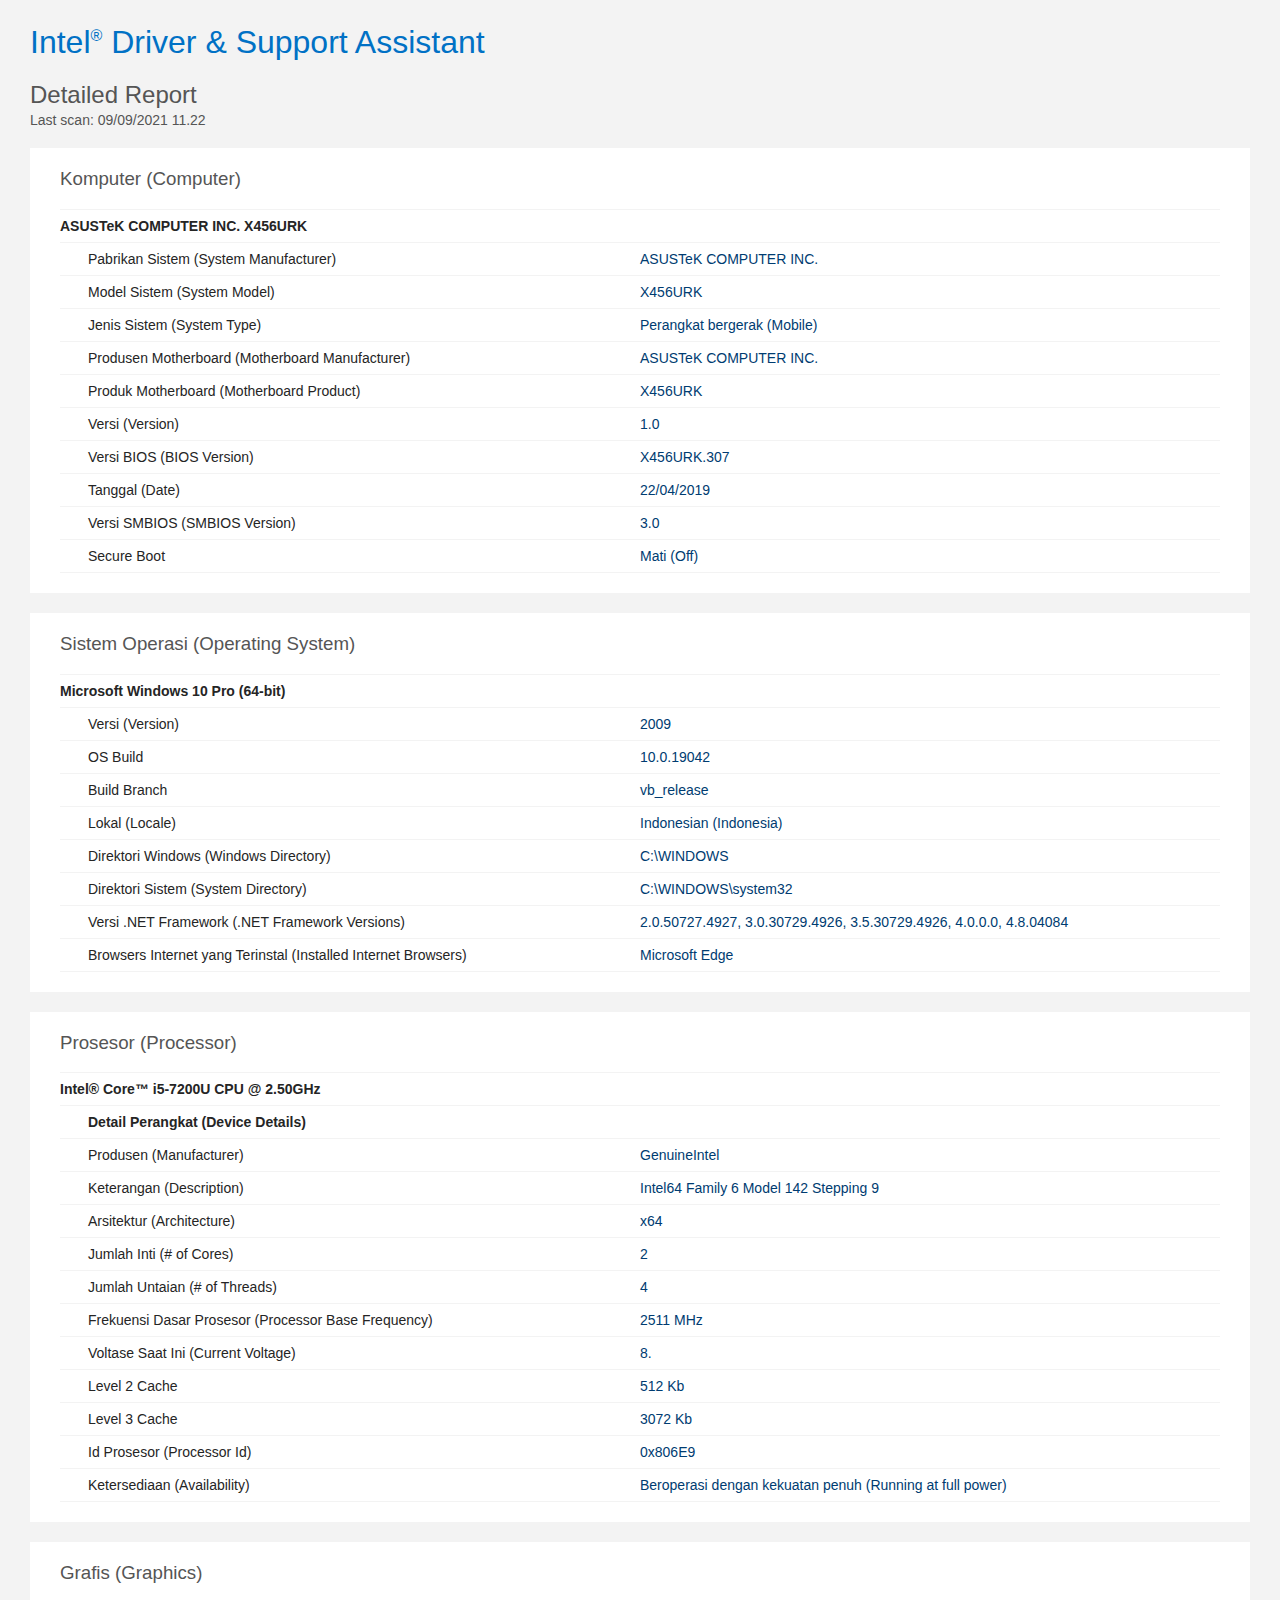
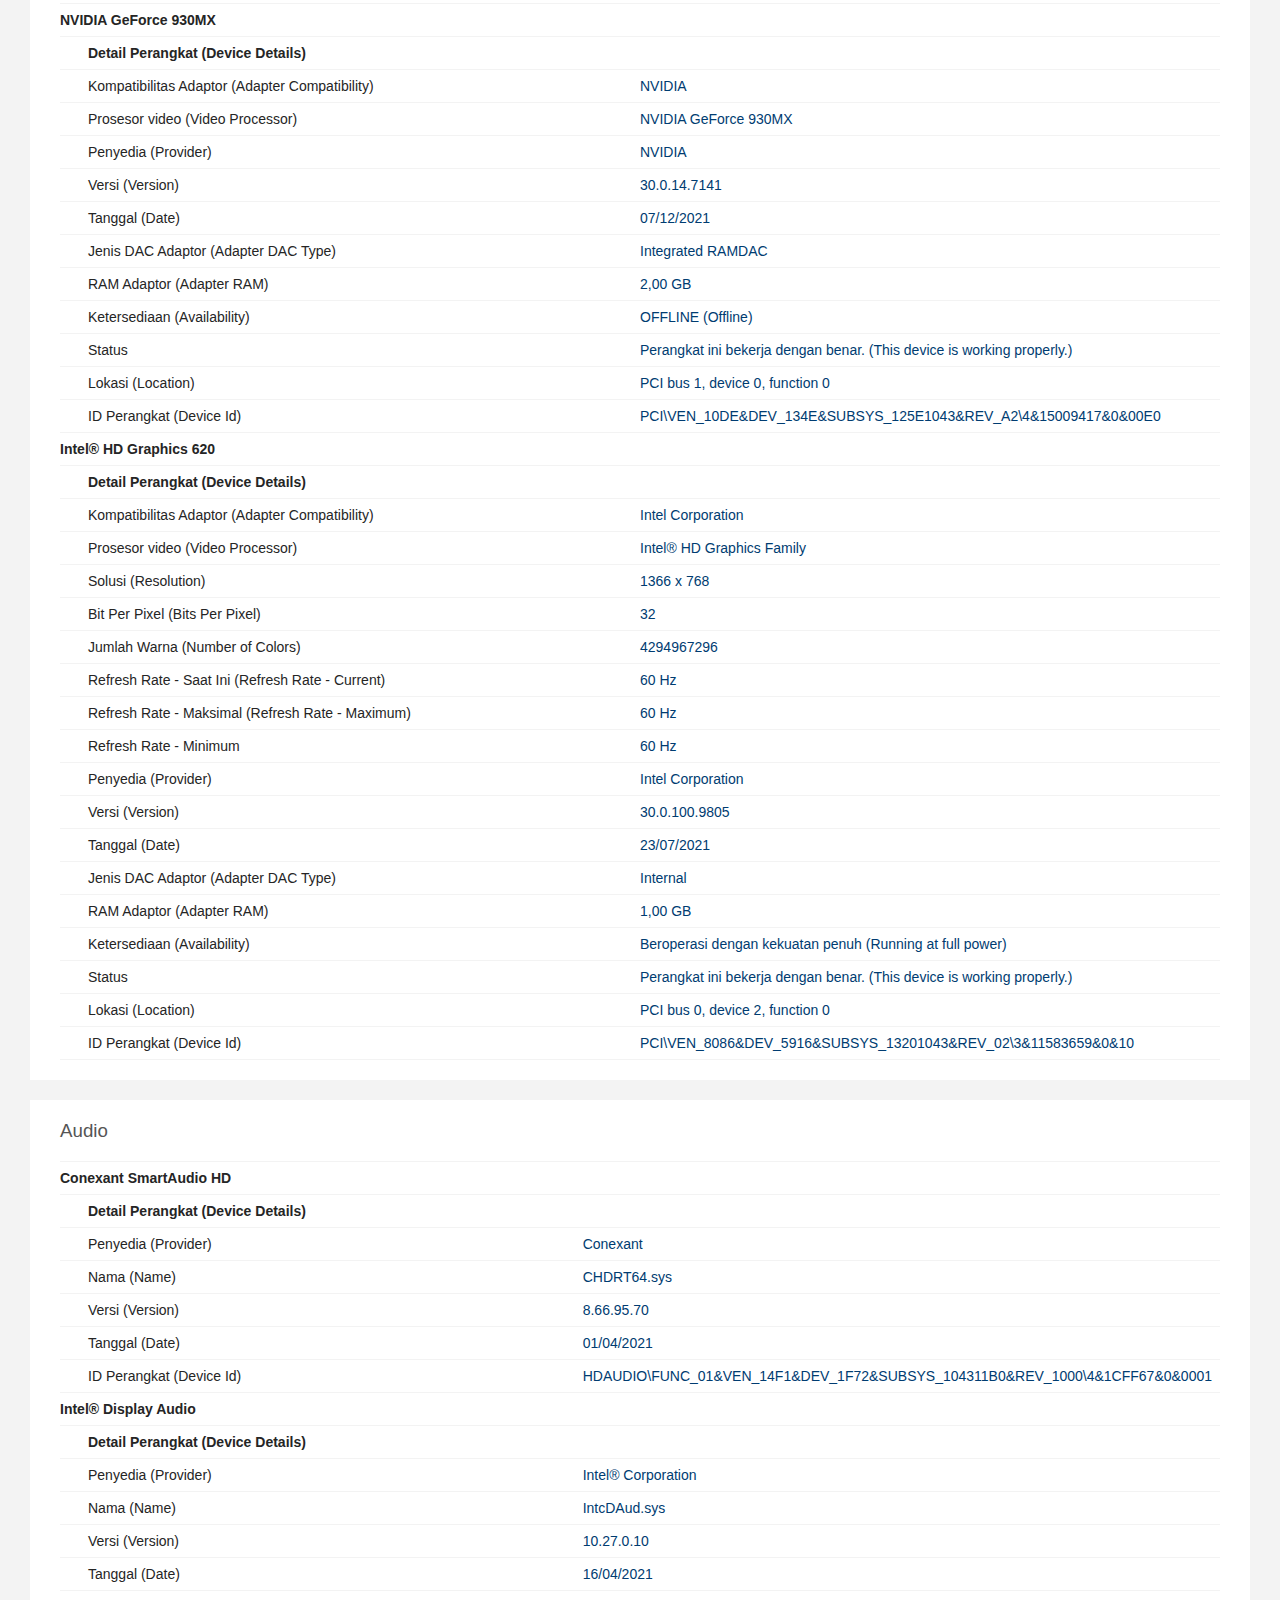
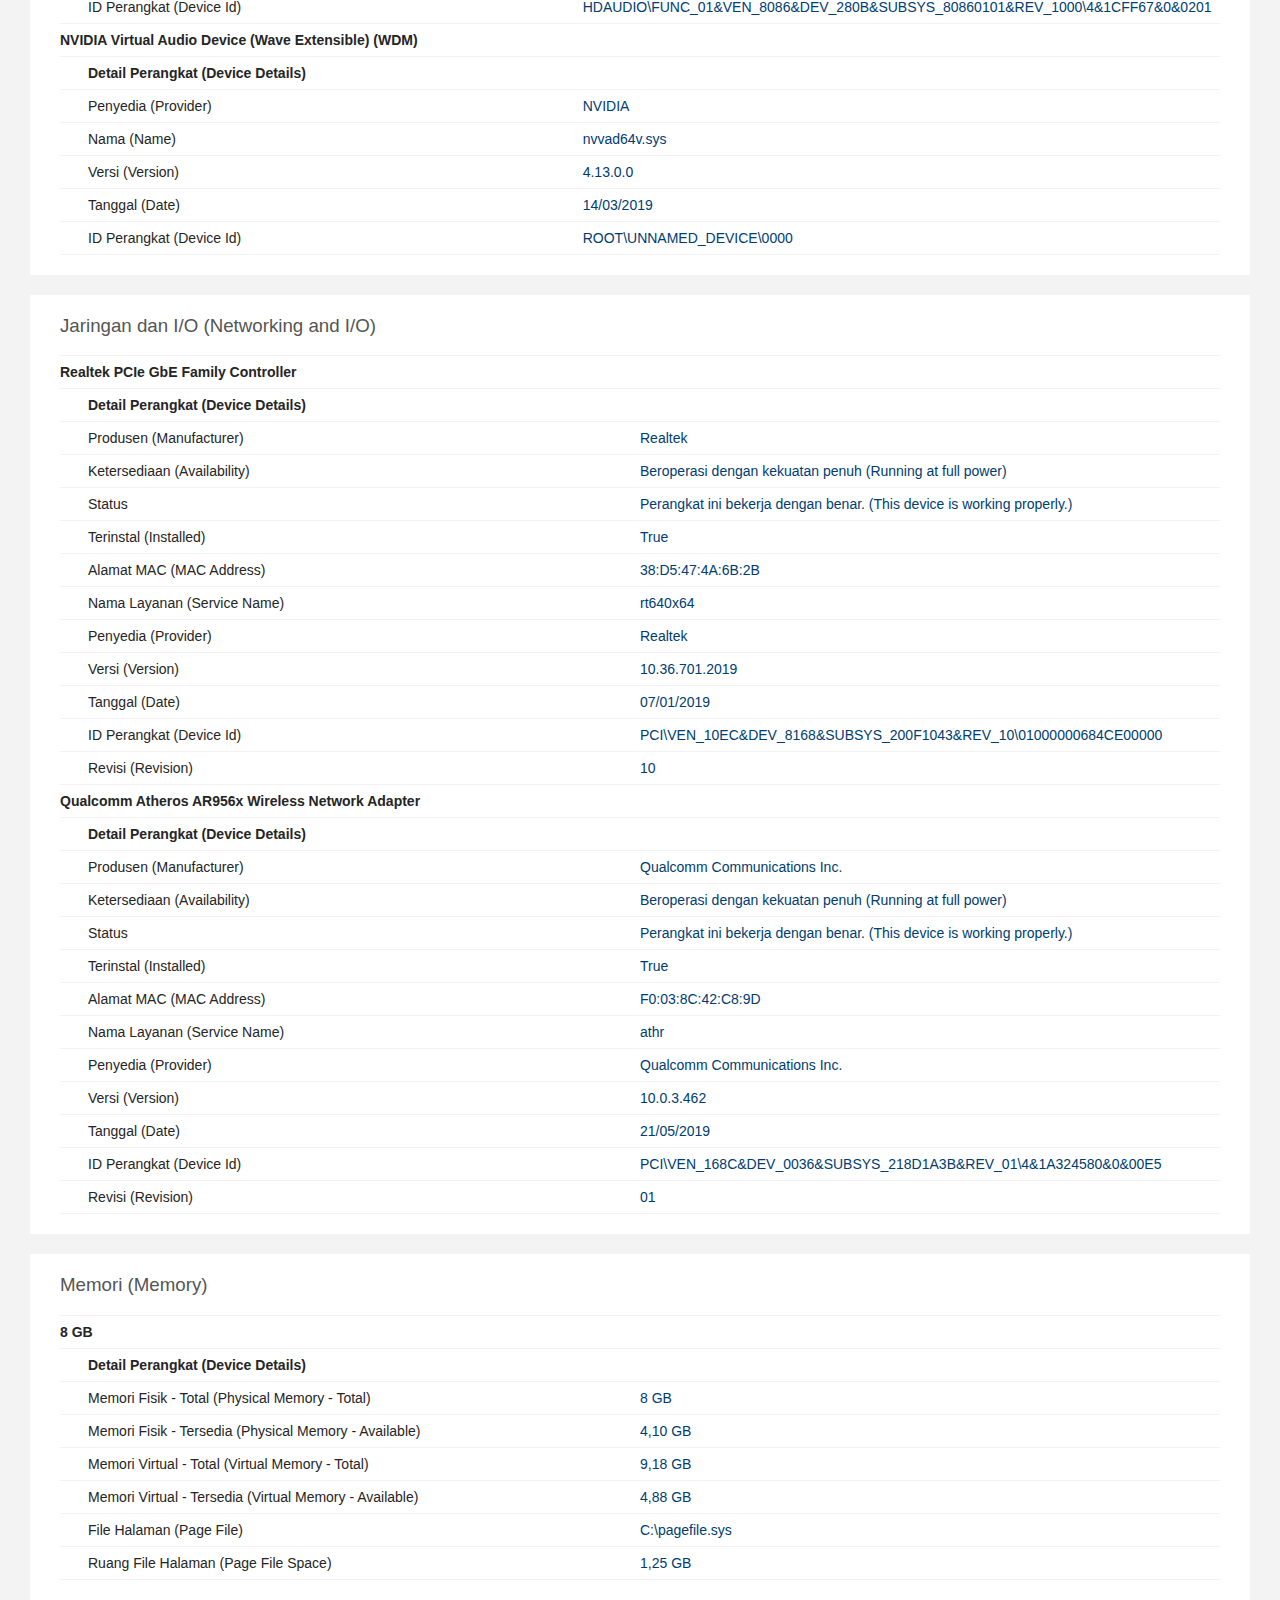
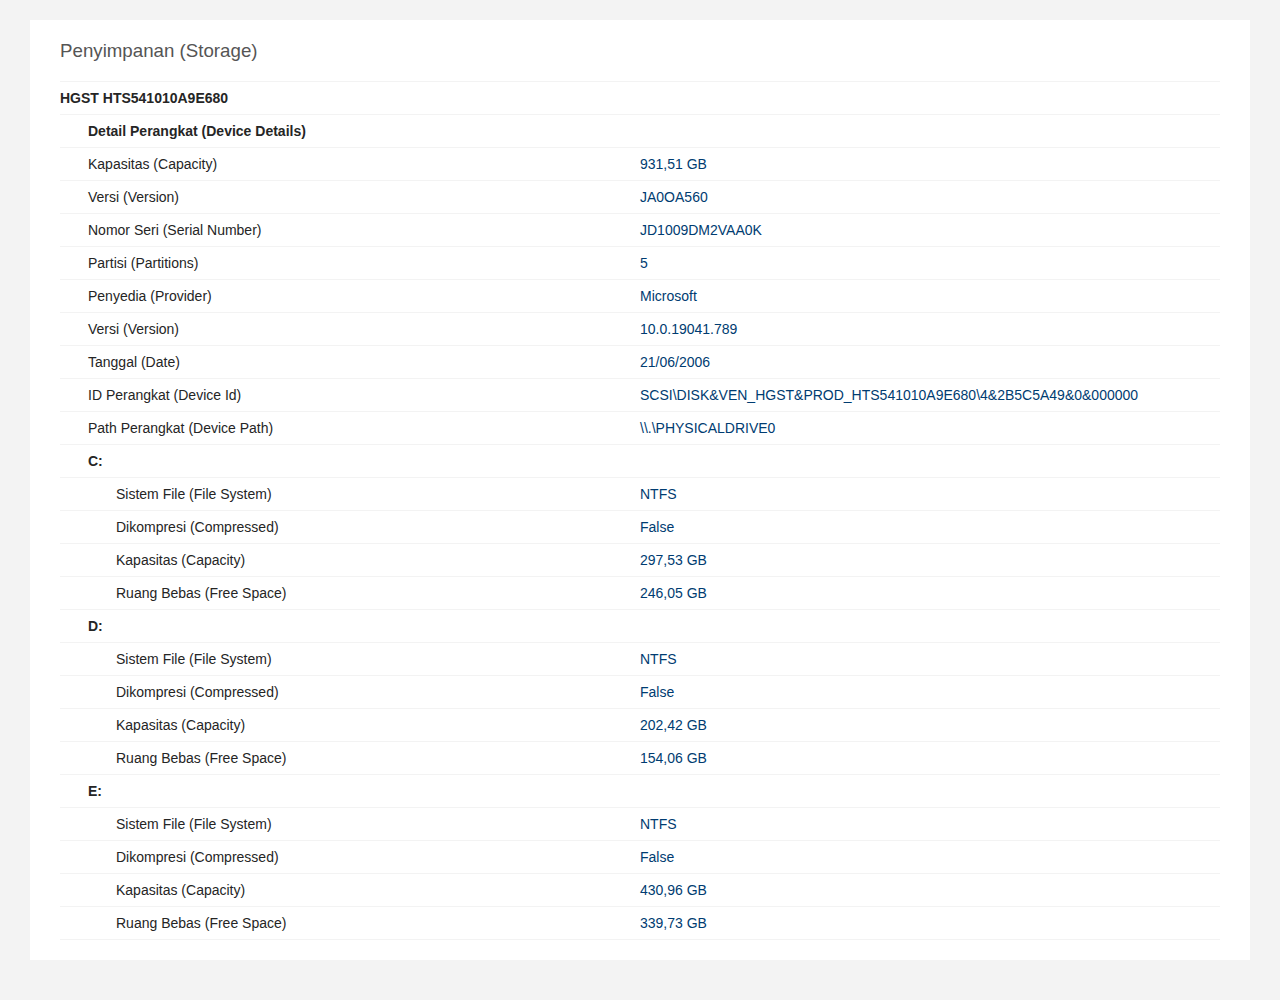
<file: report.html>
<!DOCTYPE html>

<html lang="en" xmlns="http://www.w3.org/1999/xhtml">
<head>
    <meta charset="utf-8"/>
    <title>Intel® Driver & Support Assistant - Detailed Report</title>

    <style>
        body{background-color:#f3f3f3;color:#555;font-family:sans-serif;font-size:16px;margin:0;padding:20px 30px;font-weight:lighter}
        sup{font-size:.5em;line-height:2em}
        h1{font-weight:lighter;color:#0071c5;margin:0 0 20px}
        h2{font-weight:lighter;margin:0}
        h3{font-weight:lighter;margin-top:0}
        p{font-size:.875em;margin:.25em 0 20px}
        main{width:100%;max-width:1600px}
        section{background-color:#fff;padding:20px 30px;margin-bottom:20px}
        table{width:100%;border-collapse:collapse}
        tr{border-top:1px solid #f3f3f3}
        tr:last-of-type{border-bottom:1px solid #f3f3f3}
        th,td{font-size:.875em;font-weight:lighter;text-align:left;padding:8px 8px 8px 0}
        th{width:50%;color:#252525}
        td{width:50%;color:#003c71}
        th.level2{padding-left:2em}
        th.level3{padding-left:4em}
        th.level4{padding-left:6em}
        th.device{font-weight:700}
    </style>
</head>
<body>
<h1>Intel<sup>®</sup> Driver & Support Assistant</h1>

<main>
<h2>Detailed Report</h2>
<p>Last scan: 09/09/2021 11.22</p>

<section>
<h3>Komputer (Computer)</h3>
<table>
<tbody>
<tr>
<th class="level1 device" colspan="2">ASUSTeK COMPUTER INC. X456URK</th>
</tr>
<tr>
<th class="level2">Pabrikan Sistem (System Manufacturer)</th>
<td>ASUSTeK COMPUTER INC.</td>
</tr>
<tr>
<th class="level2">Model Sistem (System Model)</th>
<td>X456URK</td>
</tr>
<tr>
<th class="level2">Jenis Sistem (System Type)</th>
<td>Perangkat bergerak (Mobile)</td>
</tr>
<tr>
<th class="level2">Produsen Motherboard (Motherboard Manufacturer)</th>
<td>ASUSTeK COMPUTER INC.</td>
</tr>
<tr>
<th class="level2">Produk Motherboard (Motherboard Product)</th>
<td>X456URK</td>
</tr>
<tr>
<th class="level2">Versi (Version)</th>
<td>1.0       </td>
</tr>
<tr>
<th class="level2">Versi BIOS (BIOS Version)</th>
<td>X456URK.307</td>
</tr>
<tr>
<th class="level2">Tanggal (Date)</th>
<td>22/04/2019</td>
</tr>
<tr>
<th class="level2">Versi SMBIOS (SMBIOS Version)</th>
<td>3.0</td>
</tr>
<tr>
<th class="level2">Secure Boot</th>
<td>Mati (Off)</td>
</tr>
</table>
</tbody>
</section>

<section>
<h3>Sistem Operasi (Operating System)</h3>
<table>
<tbody>
<tr>
<th class="level1 device" colspan="2">Microsoft Windows 10 Pro (64-bit)</th>
</tr>
<tr>
<th class="level2">Versi (Version)</th>
<td>2009</td>
</tr>
<tr>
<th class="level2">OS Build</th>
<td>10.0.19042</td>
</tr>
<tr>
<th class="level2">Build Branch</th>
<td>vb_release</td>
</tr>
<tr>
<th class="level2">Lokal (Locale)</th>
<td>Indonesian (Indonesia)</td>
</tr>
<tr>
<th class="level2">Direktori Windows (Windows Directory)</th>
<td>C:\WINDOWS</td>
</tr>
<tr>
<th class="level2">Direktori Sistem (System Directory)</th>
<td>C:\WINDOWS\system32</td>
</tr>
<tr>
<th class="level2">Versi .NET Framework (.NET Framework Versions)</th>
<td>2.0.50727.4927, 3.0.30729.4926, 3.5.30729.4926, 4.0.0.0, 4.8.04084</td>
</tr>
<tr>
<th class="level2">Browsers Internet yang Terinstal (Installed Internet Browsers)</th>
<td>Microsoft Edge</td>
</tr>
</table>
</tbody>
</section>

<section>
<h3>Prosesor (Processor)</h3>
<table>
<tbody>
<tr>
<th class="level1 device" colspan="2">Intel® Core™ i5-7200U CPU @ 2.50GHz</th>
</tr>
<tr>
<th class="level2 device" colspan="2">Detail Perangkat (Device Details)</th>
</tr>
<tr>
<th class="level2">Produsen (Manufacturer)</th>
<td>GenuineIntel</td>
</tr>
<tr>
<th class="level2">Keterangan (Description)</th>
<td>Intel64 Family 6 Model 142 Stepping 9</td>
</tr>
<tr>
<th class="level2">Arsitektur (Architecture)</th>
<td>x64</td>
</tr>
<tr>
<th class="level2">Jumlah Inti (# of Cores)</th>
<td>2</td>
</tr>
<tr>
<th class="level2">Jumlah Untaian (# of Threads)</th>
<td>4</td>
</tr>
<tr>
<th class="level2">Frekuensi Dasar Prosesor (Processor Base Frequency)</th>
<td>2511 MHz</td>
</tr>
<tr>
<th class="level2">Voltase Saat Ini (Current Voltage)</th>
<td>8.</td>
</tr>
<tr>
<th class="level2">Level 2 Cache</th>
<td>512 Kb</td>
</tr>
<tr>
<th class="level2">Level 3 Cache</th>
<td>3072 Kb</td>
</tr>
<tr>
<th class="level2">Id Prosesor (Processor Id)</th>
<td>0x806E9</td>
</tr>
<tr>
<th class="level2">Ketersediaan (Availability)</th>
<td>Beroperasi dengan kekuatan penuh (Running at full power)</td>
</tr>
</table>
</tbody>
</section>

<section>
<h3>Grafis (Graphics)</h3>
<table>
<tbody>
<tr>
<th class="level1 device" colspan="2">NVIDIA GeForce 930MX</th>
</tr>
<tr>
<th class="level2 device" colspan="2">Detail Perangkat (Device Details)</th>
</tr>
<tr>
<th class="level2">Kompatibilitas Adaptor (Adapter Compatibility)</th>
<td>NVIDIA</td>
</tr>
<tr>
<th class="level2">Prosesor video (Video Processor)</th>
<td>NVIDIA GeForce 930MX</td>
</tr>
<tr>
<th class="level2">Penyedia (Provider)</th>
<td>NVIDIA</td>
</tr>
<tr>
<th class="level2">Versi (Version)</th>
<td>30.0.14.7141</td>
</tr>
<tr>
<th class="level2">Tanggal (Date)</th>
<td>07/12/2021</td>
</tr>
<tr>
<th class="level2">Jenis DAC Adaptor (Adapter DAC Type)</th>
<td>Integrated RAMDAC</td>
</tr>
<tr>
<th class="level2">RAM Adaptor (Adapter RAM)</th>
<td>2,00 GB</td>
</tr>
<tr>
<th class="level2">Ketersediaan (Availability)</th>
<td>OFFLINE (Offline)</td>
</tr>
<tr>
<th class="level2">Status</th>
<td>Perangkat ini bekerja dengan benar. (This device is working properly.)</td>
</tr>
<tr>
<th class="level2">Lokasi (Location)</th>
<td>PCI bus 1, device 0, function 0</td>
</tr>
<tr>
<th class="level2">ID Perangkat (Device Id)</th>
<td>PCI\VEN_10DE&DEV_134E&SUBSYS_125E1043&REV_A2\4&15009417&0&00E0</td>
</tr>
<tr>
<th class="level1 device" colspan="2">Intel® HD Graphics 620</th>
</tr>
<tr>
<th class="level2 device" colspan="2">Detail Perangkat (Device Details)</th>
</tr>
<tr>
<th class="level2">Kompatibilitas Adaptor (Adapter Compatibility)</th>
<td>Intel Corporation</td>
</tr>
<tr>
<th class="level2">Prosesor video (Video Processor)</th>
<td>Intel® HD Graphics Family</td>
</tr>
<tr>
<th class="level2">Solusi (Resolution)</th>
<td>1366 x 768</td>
</tr>
<tr>
<th class="level2">Bit Per Pixel (Bits Per Pixel)</th>
<td>32</td>
</tr>
<tr>
<th class="level2">Jumlah Warna (Number of Colors)</th>
<td>4294967296</td>
</tr>
<tr>
<th class="level2">Refresh Rate - Saat Ini (Refresh Rate - Current)</th>
<td>60 Hz</td>
</tr>
<tr>
<th class="level2">Refresh Rate - Maksimal (Refresh Rate - Maximum)</th>
<td>60 Hz</td>
</tr>
<tr>
<th class="level2">Refresh Rate - Minimum</th>
<td>60 Hz</td>
</tr>
<tr>
<th class="level2">Penyedia (Provider)</th>
<td>Intel Corporation</td>
</tr>
<tr>
<th class="level2">Versi (Version)</th>
<td>30.0.100.9805</td>
</tr>
<tr>
<th class="level2">Tanggal (Date)</th>
<td>23/07/2021</td>
</tr>
<tr>
<th class="level2">Jenis DAC Adaptor (Adapter DAC Type)</th>
<td>Internal</td>
</tr>
<tr>
<th class="level2">RAM Adaptor (Adapter RAM)</th>
<td>1,00 GB</td>
</tr>
<tr>
<th class="level2">Ketersediaan (Availability)</th>
<td>Beroperasi dengan kekuatan penuh (Running at full power)</td>
</tr>
<tr>
<th class="level2">Status</th>
<td>Perangkat ini bekerja dengan benar. (This device is working properly.)</td>
</tr>
<tr>
<th class="level2">Lokasi (Location)</th>
<td>PCI bus 0, device 2, function 0</td>
</tr>
<tr>
<th class="level2">ID Perangkat (Device Id)</th>
<td>PCI\VEN_8086&DEV_5916&SUBSYS_13201043&REV_02\3&11583659&0&10</td>
</tr>
</table>
</tbody>
</section>

<section>
<h3>Audio</h3>
<table>
<tbody>
<tr>
<th class="level1 device" colspan="2">Conexant SmartAudio HD</th>
</tr>
<tr>
<th class="level2 device" colspan="2">Detail Perangkat (Device Details)</th>
</tr>
<tr>
<th class="level2">Penyedia (Provider)</th>
<td>Conexant</td>
</tr>
<tr>
<th class="level2">Nama (Name)</th>
<td>CHDRT64.sys</td>
</tr>
<tr>
<th class="level2">Versi (Version)</th>
<td>8.66.95.70</td>
</tr>
<tr>
<th class="level2">Tanggal (Date)</th>
<td>01/04/2021</td>
</tr>
<tr>
<th class="level2">ID Perangkat (Device Id)</th>
<td>HDAUDIO\FUNC_01&VEN_14F1&DEV_1F72&SUBSYS_104311B0&REV_1000\4&1CFF67&0&0001</td>
</tr>
<tr>
<th class="level1 device" colspan="2">Intel® Display Audio</th>
</tr>
<tr>
<th class="level2 device" colspan="2">Detail Perangkat (Device Details)</th>
</tr>
<tr>
<th class="level2">Penyedia (Provider)</th>
<td>Intel® Corporation</td>
</tr>
<tr>
<th class="level2">Nama (Name)</th>
<td>IntcDAud.sys</td>
</tr>
<tr>
<th class="level2">Versi (Version)</th>
<td>10.27.0.10</td>
</tr>
<tr>
<th class="level2">Tanggal (Date)</th>
<td>16/04/2021</td>
</tr>
<tr>
<th class="level2">ID Perangkat (Device Id)</th>
<td>HDAUDIO\FUNC_01&VEN_8086&DEV_280B&SUBSYS_80860101&REV_1000\4&1CFF67&0&0201</td>
</tr>
<tr>
<th class="level1 device" colspan="2">NVIDIA Virtual Audio Device (Wave Extensible) (WDM)</th>
</tr>
<tr>
<th class="level2 device" colspan="2">Detail Perangkat (Device Details)</th>
</tr>
<tr>
<th class="level2">Penyedia (Provider)</th>
<td>NVIDIA</td>
</tr>
<tr>
<th class="level2">Nama (Name)</th>
<td>nvvad64v.sys</td>
</tr>
<tr>
<th class="level2">Versi (Version)</th>
<td>4.13.0.0</td>
</tr>
<tr>
<th class="level2">Tanggal (Date)</th>
<td>14/03/2019</td>
</tr>
<tr>
<th class="level2">ID Perangkat (Device Id)</th>
<td>ROOT\UNNAMED_DEVICE\0000</td>
</tr>
</table>
</tbody>
</section>

<section>
<h3>Jaringan dan I/O (Networking and I/O)</h3>
<table>
<tbody>
<tr>
<th class="level1 device" colspan="2">Realtek PCIe GbE Family Controller</th>
</tr>
<tr>
<th class="level2 device" colspan="2">Detail Perangkat (Device Details)</th>
</tr>
<tr>
<th class="level2">Produsen (Manufacturer)</th>
<td>Realtek</td>
</tr>
<tr>
<th class="level2">Ketersediaan (Availability)</th>
<td>Beroperasi dengan kekuatan penuh (Running at full power)</td>
</tr>
<tr>
<th class="level2">Status</th>
<td>Perangkat ini bekerja dengan benar. (This device is working properly.)</td>
</tr>
<tr>
<th class="level2">Terinstal (Installed)</th>
<td>True</td>
</tr>
<tr>
<th class="level2">Alamat MAC (MAC Address)</th>
<td>38:D5:47:4A:6B:2B</td>
</tr>
<tr>
<th class="level2">Nama Layanan (Service Name)</th>
<td>rt640x64</td>
</tr>
<tr>
<th class="level2">Penyedia (Provider)</th>
<td>Realtek</td>
</tr>
<tr>
<th class="level2">Versi (Version)</th>
<td>10.36.701.2019</td>
</tr>
<tr>
<th class="level2">Tanggal (Date)</th>
<td>07/01/2019</td>
</tr>
<tr>
<th class="level2">ID Perangkat (Device Id)</th>
<td>PCI\VEN_10EC&DEV_8168&SUBSYS_200F1043&REV_10\01000000684CE00000</td>
</tr>
<tr>
<th class="level2">Revisi (Revision)</th>
<td>10</td>
</tr>
<tr>
<th class="level1 device" colspan="2">Qualcomm Atheros AR956x Wireless Network Adapter</th>
</tr>
<tr>
<th class="level2 device" colspan="2">Detail Perangkat (Device Details)</th>
</tr>
<tr>
<th class="level2">Produsen (Manufacturer)</th>
<td>Qualcomm Communications Inc.</td>
</tr>
<tr>
<th class="level2">Ketersediaan (Availability)</th>
<td>Beroperasi dengan kekuatan penuh (Running at full power)</td>
</tr>
<tr>
<th class="level2">Status</th>
<td>Perangkat ini bekerja dengan benar. (This device is working properly.)</td>
</tr>
<tr>
<th class="level2">Terinstal (Installed)</th>
<td>True</td>
</tr>
<tr>
<th class="level2">Alamat MAC (MAC Address)</th>
<td>F0:03:8C:42:C8:9D</td>
</tr>
<tr>
<th class="level2">Nama Layanan (Service Name)</th>
<td>athr</td>
</tr>
<tr>
<th class="level2">Penyedia (Provider)</th>
<td>Qualcomm Communications Inc.</td>
</tr>
<tr>
<th class="level2">Versi (Version)</th>
<td>10.0.3.462</td>
</tr>
<tr>
<th class="level2">Tanggal (Date)</th>
<td>21/05/2019</td>
</tr>
<tr>
<th class="level2">ID Perangkat (Device Id)</th>
<td>PCI\VEN_168C&DEV_0036&SUBSYS_218D1A3B&REV_01\4&1A324580&0&00E5</td>
</tr>
<tr>
<th class="level2">Revisi (Revision)</th>
<td>01</td>
</tr>
</table>
</tbody>
</section>

<section>
<h3>Memori (Memory)</h3>
<table>
<tbody>
<tr>
<th class="level1 device" colspan="2">8 GB</th>
</tr>
<tr>
<th class="level2 device" colspan="2">Detail Perangkat (Device Details)</th>
</tr>
<tr>
<th class="level2">Memori Fisik - Total (Physical Memory - Total)</th>
<td>8 GB</td>
</tr>
<tr>
<th class="level2">Memori Fisik - Tersedia (Physical Memory - Available)</th>
<td>4,10 GB</td>
</tr>
<tr>
<th class="level2">Memori Virtual - Total (Virtual Memory - Total)</th>
<td>9,18 GB</td>
</tr>
<tr>
<th class="level2">Memori Virtual - Tersedia (Virtual Memory - Available)</th>
<td>4,88 GB</td>
</tr>
<tr>
<th class="level2">File Halaman (Page File)</th>
<td>C:\pagefile.sys</td>
</tr>
<tr>
<th class="level2">Ruang File Halaman (Page File Space)</th>
<td>1,25 GB</td>
</tr>
</table>
</tbody>
</section>

<section>
<h3>Penyimpanan (Storage)</h3>
<table>
<tbody>
<tr>
<th class="level1 device" colspan="2">HGST HTS541010A9E680</th>
</tr>
<tr>
<th class="level2 device" colspan="2">Detail Perangkat (Device Details)</th>
</tr>
<tr>
<th class="level2">Kapasitas (Capacity)</th>
<td>931,51 GB</td>
</tr>
<tr>
<th class="level2">Versi (Version)</th>
<td>JA0OA560</td>
</tr>
<tr>
<th class="level2">Nomor Seri (Serial Number)</th>
<td>      JD1009DM2VAA0K</td>
</tr>
<tr>
<th class="level2">Partisi (Partitions)</th>
<td>5</td>
</tr>
<tr>
<th class="level2">Penyedia (Provider)</th>
<td>Microsoft</td>
</tr>
<tr>
<th class="level2">Versi (Version)</th>
<td>10.0.19041.789</td>
</tr>
<tr>
<th class="level2">Tanggal (Date)</th>
<td>21/06/2006</td>
</tr>
<tr>
<th class="level2">ID Perangkat (Device Id)</th>
<td>SCSI\DISK&VEN_HGST&PROD_HTS541010A9E680\4&2B5C5A49&0&000000</td>
</tr>
<tr>
<th class="level2">Path Perangkat (Device Path)</th>
<td>\\.\PHYSICALDRIVE0</td>
</tr>
<tr>
<th class="level2 device" colspan="2">C:</th>
</tr>
<tr>
<th class="level3">Sistem File (File System)</th>
<td>NTFS</td>
</tr>
<tr>
<th class="level3">Dikompresi (Compressed)</th>
<td>False</td>
</tr>
<tr>
<th class="level3">Kapasitas (Capacity)</th>
<td>297,53 GB</td>
</tr>
<tr>
<th class="level3">Ruang Bebas (Free Space)</th>
<td>246,05 GB</td>
</tr>
<tr>
<th class="level2 device" colspan="2">D:</th>
</tr>
<tr>
<th class="level3">Sistem File (File System)</th>
<td>NTFS</td>
</tr>
<tr>
<th class="level3">Dikompresi (Compressed)</th>
<td>False</td>
</tr>
<tr>
<th class="level3">Kapasitas (Capacity)</th>
<td>202,42 GB</td>
</tr>
<tr>
<th class="level3">Ruang Bebas (Free Space)</th>
<td>154,06 GB</td>
</tr>
<tr>
<th class="level2 device" colspan="2">E:</th>
</tr>
<tr>
<th class="level3">Sistem File (File System)</th>
<td>NTFS</td>
</tr>
<tr>
<th class="level3">Dikompresi (Compressed)</th>
<td>False</td>
</tr>
<tr>
<th class="level3">Kapasitas (Capacity)</th>
<td>430,96 GB</td>
</tr>
<tr>
<th class="level3">Ruang Bebas (Free Space)</th>
<td>339,73 GB</td>
</tr>
</table>
</tbody>
</section>



</main>

</body>
</html>
</file>
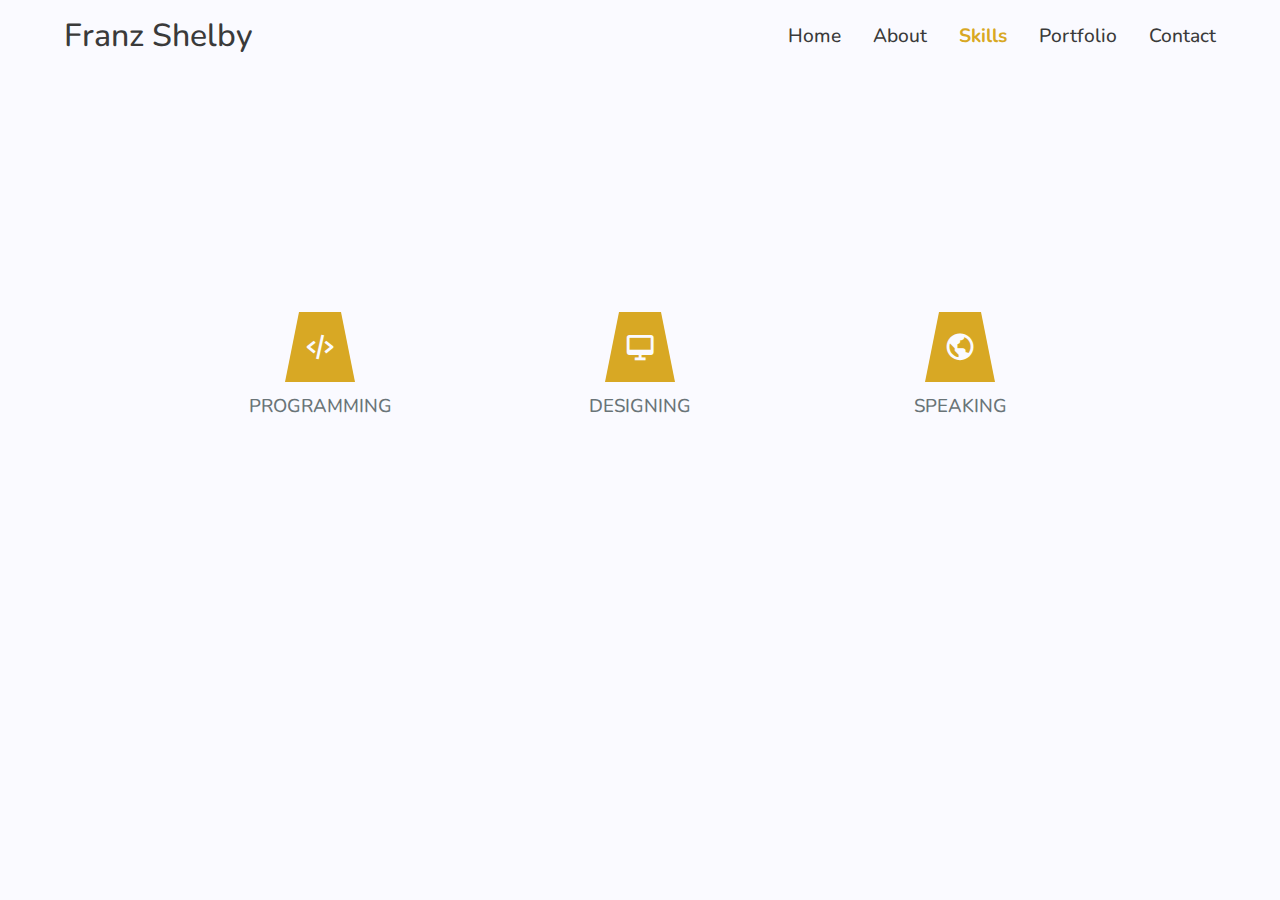
<file: skills.html>
<!DOCTYPE html>
<html lang="en">
<head>
    <meta charset="UTF-8">
    <meta http-equiv="X-UA-Compatible" content="IE=edge">
    <meta name="viewport" content="width=device-width, initial-scale=1.0">
    
    <!-- CSS -->
    <link rel="stylesheet" href="assets/css/style-skills.css">
    <link rel="stylesheet" href="assets/css/transition.css">

    <!-- Box Icons -->
    <link href='https://unpkg.com/boxicons@2.0.9/css/boxicons.min.css' rel='stylesheet'>

    <title>Franz Shelby</title>
</head>
<body>

    <div class="transition transition-3 is-active">
        <h2>Please Wait</h2>
        <h2><i class='bx bxs-hourglass'></i></h2>
    </div>

    <header>        
        <nav class="nav body-grid-nav">
            
            <div>
                <a href="/index.html" class="nav_logo">Franz Shelby</a>
            </div>

            <div class="nav_menu" id="nav-menu">
                <ul class="nav_list">
                    <li class="nav_item"><a href="/index.html" class="nav_link">Home</a></li>
                    <li class="nav_item"><a href="/about.html" class="nav_link">About</a></li>
                    <li class="nav_item"><a href="#skills" class="nav_link active">Skills</a></li>
                    <li class="nav_item"><a href="/portfolio.html" class="nav_link">Portfolio</a></li>
                    <li class="nav_item"><a href="/contact.html" class="nav_link">Contact</a></li>
                    <!-- <li class="nav_item"><img src="assets/img/moon.png" id="icon"x alt=""></li> -->
                </ul>
            </div>

            <div class="nav_toggle" id="nav-toggle">
                <i class='bx bx-menu'></i>
            </div>

        </nav>
    </header>
    <!-- End Header -->

    <!-- Main -->
    <main id="swup" class="main transition-fade">

        <!-- Home -->
        <section class="skills" id="skills">
            <div class="skills_container body-grid-skills">
                <div class="cover">
                
                    <div class="text program1">
                        <h2><i class='bx bx-code-alt'></i></h2>
                        <p>Programming</p>

                        <div class="cover2">
                            <div class="program2">
                                <img src="/assets/images/html.png" alt="html">
                                <img src="/assets/images/css.png" alt="css">
                                <img src="/assets/images/js.png" alt="js">
                                <img src="/assets/images/react.png" alt="react">
                                <img src="/assets/images/vue.png" alt="vue">
                                <img src="/assets/images/kotlin.png" alt="kotlin">
                                <img src="/assets/images/swift.png" alt="swift">
                                <img src="/assets/images/flutter_logo.svg" alt="flutter">
                            </div>
                        </div>
                    </div>

                    <div class="desc">
                        <p>Lorem ipsum dolor sit amet consectetur, adipisicing elit. Facere eligendi rem aliquid a cumque maxime.</p>
                    </div>

                    <div class="text program1">
                        <h2><i class='bx bx-desktop'></i></h2>
                        <p>Designing</p>

                        <div class="cover2">
                            <div class="program2">
                                <img src="/assets/images/ps.png" alt="ps">
                                <img src="/assets/images/ai.png" alt="ai">
                                <img src="/assets/images/xd.png" alt="xd">
                                <img src="/assets/images/affinity.png" alt="affinity">
                                <img src="/assets/images/figma.svg" alt="figma">
                                <img src="/assets/images/sketch.png" alt="sketch">
                            </div>
                        </div>
                    </div>

                    <div class="desc">
                        <p>Lorem ipsum dolor sit amet consectetur, adipisicing elit. Facere eligendi rem aliquid a cumque maxime.</p>
                    </div>

                    <div class="text program1">
                        <h2><i class='bx bx-world' ></i></h2>
                        <p>Speaking</p>

                        <div class="cover2">
                            <div class="program2">
                                <img src="/assets/images/uk.svg" alt="uk">
                                <img src="/assets/images/idn.svg" alt="idn">
                                <img src="/assets/images/tk.svg" alt="tk">
                                <img src="/assets/images/fr.svg" alt="fr">
                            </div>
                        </div>
                    </div>

                    <div class="desc">
                        <p>Lorem ipsum dolor sit amet consectetur, adipisicing elit. Facere eligendi rem aliquid a cumque maxime.</p>
                    </div>


                </div>

                

            </div>
        </section>


    </main>

    <script src="assets/js/script.js"></script>
    <script src="assets/js/transition.js"></script>
    <!-- <script src="https://unpkg.com/scrollreveal"></script>
    <script src="assets/js/scroll.js"></script> -->

</body>
</html>
</file>
<file: assets/css/style-skills.css>
@import url('https://fonts.googleapis.com/css2?family=Nunito:wght@200;400;700&display=swap');

/* CSS Variables */
:root {
    --header-height: 3rem;
    --font-medium: 500;
}

/* Colours */
:root {
    --bg-colour: #FAFAFF;
    --first-colour: #d8a824;
    --subtitle-colour: #f02e2e;
    --white-colour: #FAFAFF;
    --white2-colour: #efefef;
    --dark-colour: #3a3a3a;
    --dark2-colour: #5c5c5c;
    --text-colour: #697477;
    --header-colour: 194, 14, 14;
    --footer-colour: #f0f0f0;
}

.dark-theme {
    --bg-colour: #0c0c0c;
    --first-colour: #0c0c0c;
    --subtitle-colour: #e41b1b;
    --white-colour: #f0f0f0;
    --white2-colour: #efefef;
    --dark-colour: #f0f0f0;
    --dark2-colour: #101010;
    --text-colour: #e4e4e4;
    --header-colour: 24, 24, 24;
    --footer-colour: #2e2e2e;
}

/* Fonts and Typographies */
:root {
    --body-font: 'Nunito', sans-serif;
    --big-font-size: 6.25rem;
    --h2-font-size: 1.25rem;
    --normal-font-size: .938rem;
    --small-font-size: .813rem;
}

@media screen and (min-width: 768px)
{
    :root {
        --big-font-size: 10.5rem;
        --h2-font-size: 2rem;
        --normal-font-size: 1rem;
        --small-font-size: .875rem;
    }
}

/* Margins */
:root {
    --mb-1: .5rem;
    --mb-2: 1rem;
    --mb-3: 1.5rem;
    --mb-4: 2rem;
}

/* Z-index */
:root {
    --z-fixed: 100;
}

/* Base */
*, ::before, ::after {
    -webkit-box-sizing: border-box;
            box-sizing: border-box;
}

html {
    scroll-behavior: smooth;
}

body {
    margin: 0 0 0 0;
    font-family: var(--body-font);
    font-size: var(--normal-font-size);
    font-weight: var(--font-medium);
    color: var(--text-colour);
    line-height: 1.6;
    overflow-x: hidden;
    background-color: var(--bg-colour);
    -webkit-transition: all .3s linear;
    -o-transition: all .3s linear;
    transition: all .3s linear;
}

h1, h2, p {
    margin: 0;
}

ul {
    margin: 0;
    padding: 0;
    list-style: none;
}

a {
    text-decoration: none;
    color: var(--text-colour);
}



/* Layout */
.body-grid {
    max-width: 1024px;
    display: -ms-grid;
    display: grid;
    -ms-grid-columns: 100%;
    grid-template-columns: 100%;
    -webkit-column-gap: 2rem;
       -moz-column-gap: 2rem;
            column-gap: 2rem;
    width: calc(100% - 2rem);
    margin: 0 auto;
}

.body-grid-nav {
    max-width: 90vw;
    display: -ms-grid;
    display: grid;
    -ms-grid-columns: 100%;
    grid-template-columns: 100%;
    -webkit-column-gap: 2rem;
       -moz-column-gap: 2rem;
            column-gap: 2rem;
    width: calc(100% - 2rem);
    margin: 0 auto;
    justify-content: space-between;
}

.body-grid-skills {
    max-width: 75vw;
    display: -ms-grid;
    display: grid;
    -ms-grid-columns: 100%;
    grid-template-columns: 100%;
    -webkit-column-gap: 2rem;
       -moz-column-gap: 2rem;
            column-gap: 2rem;
    width: calc(100% - 2rem);
    margin: 0 auto;
}

header {
    width: 100%;
    position: fixed;
    top: 0;
    left: 0;
    z-index: 10;
    background-color: var(--white-colour);
}

/* Navigation */
.nav {
    height: var(--header-height);
    display: -webkit-box;
    display: -ms-flexbox;
    display: flex;
    -webkit-box-pack: justify;
        -ms-flex-pack: justify;
            justify-content: space-between;
    -webkit-box-align: center;
        -ms-flex-align: center;
            align-items: center;
}

@media screen and (max-width: 480px)
{

    .nav { height: calc(var(--header-height) + 1rem); }

    .nav_menu {
        position: fixed;
        top: 0;
        right: -100%;
        width: 70%;
        height: 100%;
        padding: 2rem;
        background-color: rgba(255, 255, 255, 0.4);
        -webkit-transition: .5s;
        -o-transition: .5s;
        transition: .5s;
        -webkit-backdrop-filter: blur(10px);
                backdrop-filter: blur(10px);
    }

}

.nav_item {
    margin-bottom: var(--mb-4);
}

.nav_link {
    position: relative;
    color: var(--dark-colour);
}

.nav_link.active {
    color: var(--first-colour);
    font-weight: bolder;
    pointer-events: none;
}   

.nav_link:hover {
    color: var(--first-colour);
}

.nav_logo {
    color: var(--dark-colour);
    font-size: var(--h2-font-size);
}

.nav_toggle {
    color: var(--dark-colour);
    font-size: 2rem;
    cursor: pointer;
    z-index: var(--z-fixed);
}



/* Show Menu */
.show {
    right: 0;
}


/* Home */
.skills {
    position: relative;
    /* background-image: url(../img/blurry-gradient-haikei.svg);
    background-size: cover;
    background-position: center; */
    /* overflow: hidden; */
    /* background-color: var(--first-colour); */
    /* background-image: url(../img/low-poly-light.svg);
    background-size: cover;
    background-position: center; */
    background-color: var(--white-colour);
    
}

.skills_container {
    /* height: 100vh; */
    row-gap: 0rem;
}

.skills_container .cover {
    align-self: center;
    margin-top: -13vw;
    grid-template-columns: repeat(auto-fit, minmax(300px, 1fr));
}

.cover .text {
    display: flex;
    flex-direction: column;
    transition: .3s;
    cursor: auto;
    justify-content: center;
    align-items: center;
    height: 200px;
    margin: 25px;
    border-radius: 0px;
    padding: 25px;
}

.cover .text:hover {
    background-color: var(--first-colour);
}

.cover .text:hover p {
    color: var(--white-colour);
}

.cover .text h2 {
    color: var(--white-colour);
    justify-content: center;
    /* text-align: center; */
    align-items: center;
    display: flex;
    width: 70px;
    height: 70px;
    background-color: var(--first-colour);
    clip-path: polygon(20% 0%, 80% 0%, 100% 100%, 0% 100%);
}

.cover .text p {
    margin-top: 10px;
    text-align: center;
    text-transform: uppercase;
}

.cover .program1:hover .program2 {
    display: flex;
}

.cover2 {
    display: flex;
    text-align: center;
    position: absolute;
    bottom: 15%;
    transform: translateX(-50%);
    left: 50%;
}

.cover2 .program2 {
    width: 95vw;
    justify-content: center;
    align-items: center;
    display: none;
    transition: .5s;
}

.cover2 .program2 img {
    height: 8vw;
    margin-right: 20px;
    filter: drop-shadow(5px 5px 5px rgba(0, 0, 0, .4));
}

.desc {
    display: none;
}





@media screen and (max-width: 480px)
{

    .body-grid-skills {
        max-width: 93vw;
    }

    .skills_container {
        margin: calc(var(--mb-4) + 5vh) auto;
        margin-bottom: 3vh;
    }

    .cover2 { 
        display: none;
    }

    .desc {
        display: flex;
    }
    
}

@media (min-width: 489px) and (max-width: 1024px) {
    
    .nav {
        height: calc(var(--header-height) + 1rem);
    }

    .nav_logo {
        color: var(--dark-colour);
    }

    .nav_list {
        display: flex;
    }

    .nav_item {
        margin-left: var(--mb-4);
        margin-bottom: 0;
        font-size: 2vw;
    }

    .nav_toggle { display: none; }

    .nav_link {
        color: var(--dark-colour);
        position: relative;
    }

    .nav_link:hover {
        color: var(--white-colour);
    }

    .nav_link.active {
        color: var(--first-colour);
        font-weight: bolder;
    }

    .skills_container {
        margin-top: 30vw;
        margin-bottom: 10vw;
    }

    .cover .text h2 {
        font-size: calc(var(--h2-font-size) + 1vw);
    }
    
    .cover .text p {
        font-size: calc(var(--normal-font-size) + 1vw);
    }

    .cover2 {
        bottom: -20%;
    }

}

@media screen and (min-width: 1025px)
{
    .nav {
        height: calc(var(--header-height) + 1.5rem);
    }

    .nav_logo {
        color: var(--dark-colour);
    }

    .nav_list {
        display: flex;
    }

    .nav_item {
        margin-left: var(--mb-4);
        margin-bottom: 0;
        font-size: 1.5vw;
    }

    .nav_toggle {
        display: none;
    }

    .nav_link {
        color: var(--dark-colour);
        position: relative;
    }

    .nav_link:hover {  }

    .nav_link.active {
        color: var(--first-colour);
        font-weight: bolder;
    }

    .skills_container {
        height: 100vh;
        gap: 0rem;
        margin-top: 0vw;
        margin-bottom: 0vw;
    }

    .skills_container .cover {
        display: grid;
    }

    .cover .text h2 {
        font-size: calc(var(--h2-font-size) + 0vw);
    }
    
    .cover .text p {
        font-size: calc(var(--normal-font-size) + .2vw);
    }

}
</file>
<file: assets/css/transition.css>
.transition {
    position: fixed;
    display: flex;
    height: 100%;
    width: 100%;
    justify-content: center;
    align-items: center;
    color: white;
    flex-direction: row;
}

.transition h2 {
    margin-right: 5px;
}

.transition-1 {
    position: fixed;
    top: 0;
    bottom: 0;
    right: 100%;
    width: 100%;
    background-color: var(--first-colour);
    transition: .5s ease-out;
    pointer-events: none;
    z-index: var(--z-fixed);
}

.transition-1.is-active {
    right: 0;
    pointer-events: all;
}

.transition-2 {
    position: fixed;
    top: 100%;
    height: 100%;
    bottom: 0;
    left: 0;
    right: 0;
    background-color: var(--first-colour);
    transition: .5s ease-out;
    pointer-events: none;
    z-index: var(--z-fixed);
}

.transition-2.is-active {
    top: 0;
    pointer-events: all;
}

.transition-3 {
    position: fixed;
    bottom: 100%;
    height: 100%;
    left: 0;
    right: 0;
    background-color: var(--first-colour);
    transition: .5s ease-out;
    pointer-events: none;
    z-index: var(--z-fixed);
}

.transition-3.is-active {
    bottom: 0;
    pointer-events: all;
}

.transition-4 {
    position: fixed;
    bottom: 0;
    height: 100%;
    left: 0;
    right: 0;
    background-color: var(--first-colour);
    transition: .3s ease-out;
    pointer-events: none;
    z-index: var(--z-fixed);
    transform: scale(0);
}

.transition-4.is-active {
    transform: scale(1);
    pointer-events: all;
}

.transition-5 {
    position: fixed;
    bottom: 0;
    height: 100%;
    left: 0;
    right: 0;
    background-color: var(--first-colour);
    transition: .5s ease-out;
    pointer-events: none;
    z-index: var(--z-fixed);
    transform: rotate(0deg);
    opacity: 0;
}

.transition-5.is-active {
    opacity: 1;
    transform: rotate(360deg);
    pointer-events: all;
}
</file>
